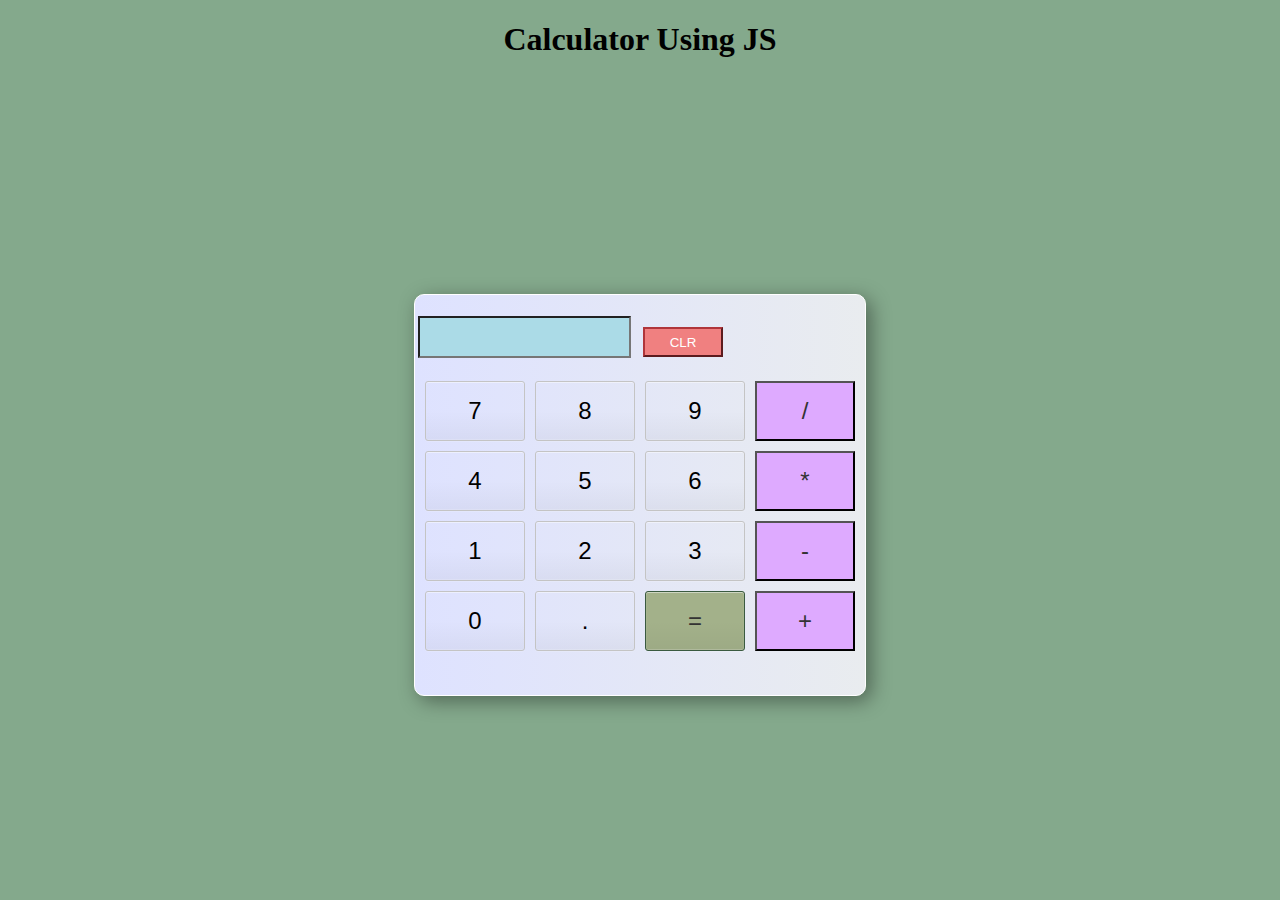
<file: Calculator Using html,css and js/index.html>
<!DOCTYPE html>
<html lang="en" dir="ltr">
  <head>
    <meta charset="utf-8">
    <title>Calculator</title>
    <link href="style.css" rel="stylesheet">
    <script src="script.js" defer></script>
  </head>
  <body>

    <h1 style="text-align:center">Calculator Using JS</h1>

    <div class="container">

    <br>

    <table>

        <tr>

            <td colspan="3"><input type='text' id='result' class ='screen' style="text-align: right;"></td>

            <td>

                <input type='button' value = 'CLR' onclick="clearScreen()" class="clear"/>

            </td>

        </tr>

    </table>

    <div class="keys">

    <input type="button" value="7" class="button" onClick="display('7')"></input>

    <input type="button" value="8" class="button " onClick="display('8')"></input>

    <input type="button" value="9" class="button" onClick="display('9')"></input>

    <input type="button" value="/" class="operator" onClick="display('/')"></input>

    <input type="button" value="4" class="button" onClick="display('4')"></input>

    <input type="button" value="5" class="button" onClick="display('5')"></input>

    <input type="button" value="6" class="button" onClick="display('6')"></input>

    <input type="button" value="*" class="operator" onClick="display('*')"></input>

    <input type="button" value="1" class="button" onClick="display('1')"></input>

    <input type="button" value="2" class="button" onClick="display('2')"></input>

    <input type="button" value="3" class="button" onClick="display('3')"></input>

    <input type="button" value="-" class="operator" onClick="display('-')"></input>

    <input type="button" value="0" class="button" onClick="display('0')"></input>

    <input type="button" value="." class="button" onClick="display('.')"></input>

    <input type="button" value= "=" class="button equal-sign" onClick="solve()"></input>

    <input type="button" value="+" class="operator" onClick="display('+')"></input>

</div> 

</div>

</body>
</html>
</file>
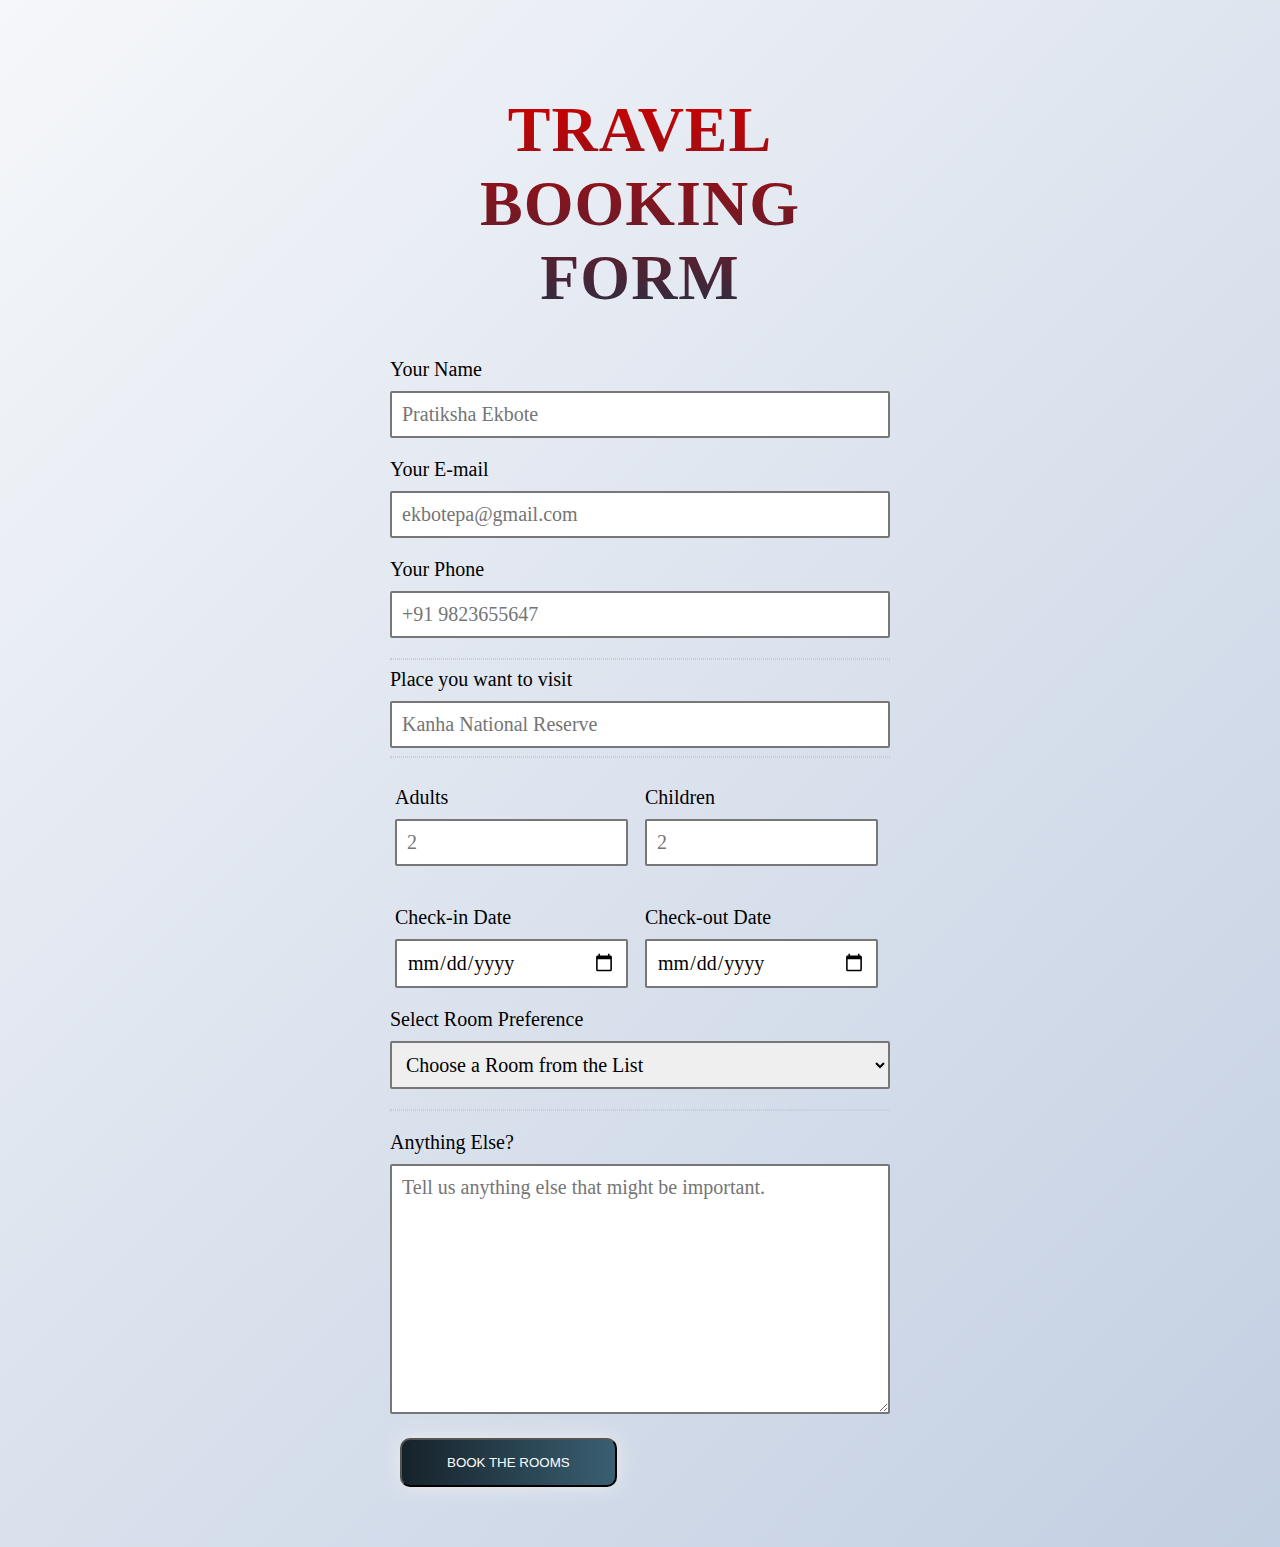
<file: Madhya Pradesh Tourism Website/bookings.html>
<!DOCTYPE html>
<html lang="en">
<head>
    <title>TRAVEL BOOKINGS</title>
    <link rel="stylesheet" href="bstyle.css">
</head>
<body style="font-family: 'Lato';">
    <h1>TRAVEL BOOKING FORM</h1>
    <div class="elem-group">
        <label for="name">Your Name</label>
        <input type="text" id="name" name="visitor_name" placeholder="Pratiksha Ekbote" pattern=[A-Z\sa-z]{3,20} required>
      </div>
      <div class="elem-group">
        <label for="email">Your E-mail</label>
        <input type="email" id="email" name="visitor_email" placeholder="ekbotepa@gmail.com" required>
      </div>
      <div class="elem-group">
        <label for="phone">Your Phone</label>
        <input type="tel" id="phone" name="visitor_phone" placeholder="+91 9823655647" pattern=(\d{3})-?\s?(\d{3})-?\s?(\d{4}) required>
      </div>
      <hr>
      <label for="place">Place you want to visit</label>
        <input type="text" id="place" name="place_ame" placeholder="Kanha National Reserve" pattern=[A-Z\sa-z]{3,20} required>
      </div>
      <hr>
      <div class="elem-group inlined">
        <label for="adult">Adults</label>
        <input type="number" id="adult" name="total_adults" placeholder="2" min="1" required>
      </div>
      <div class="elem-group inlined">
        <label for="child">Children</label>
        <input type="number" id="child" name="total_children" placeholder="2" min="0" required>
      </div>
      <div class="elem-group inlined">
        <label for="checkin-date">Check-in Date</label>
        <input type="date" id="checkin-date" name="checkin" required>
      </div>
      <div class="elem-group inlined">
        <label for="checkout-date">Check-out Date</label>
        <input type="date" id="checkout-date" name="checkout" required>
      </div>
      <div class="elem-group">
        <label for="room-selection">Select Room Preference</label>
        <select id="room-selection" name="room_preference" required>
            <option value="">Choose a Room from the List</option>
            <option value="connecting">Room for 2</option>
            <option value="adjoining">Room for 4</option>
            <option value="adjacent">Room for 6</option>
        </select>
      </div>
      <hr>
      <div class="elem-group">
        <label for="message">Anything Else?</label>
        <textarea id="message" name="visitor_message" placeholder="Tell us anything else that might be important." required></textarea>
      </div>
      <button type="submit">Book The Rooms</button>
    </form>
</body>
</html>
</file>
<file: Calculator Using html,css and js/style.css>
body{
  background-color: #84a98c;
}

.container {

  border: 1px solid white;

  box-shadow: 5px 5px 20px 0px rgba(0,0,0,0.4);

  border-radius: 10px;

  position: absolute;

  top: 55%;

  left: 50%;

  transform: translate(-50%, -50%);

  width: 450px;

  height: 400px;

  background-image: linear-gradient(to right, #dee2ff, #e9ecef);

}

.keys {

  display: grid;

  grid-template-columns: repeat(4, 1fr);

  grid-gap: 10px;

  padding: 10px;

  margin:auto;

}

.button {

  height: 60px;

  padding: 5px;

  background-color: #fff;

  border-radius: 3px;

  border: 1px solid #c4c4c4;

  background-color: transparent;

  font-size: 24px;

  color: black;

  background-image: linear-gradient(to bottom, transparent, transparent 50%, rgba(0,0,0,.04));

  box-shadow: inset 0 0 0 1px rgba(255,255,255,.05), inset 0 1px 0 0 rgba(255,255,255,.45), inset 0 -1px 0 0 rgba(255,255,255,.15), 0 1px 0 0 rgba(255,255,255,.15);

}

.button:hover {

  background-color: #6c757d;

  color: white;

}

.operator {

  color: #333;

  background-color: #deaaff;

  font-size: 24px;


}
.operator:hover {

  background-color: #6c757d;

  color: white;
}

.clear {

  background-color: #f08080;

  border-color: #b0353a;

  color: #fff;

  width: 80px;

  height: 30px;  

}

.clear:hover {

  background-color: #f72585;

  color: black;

  border-color: black;

}

.equal-sign {

  background-color: #a3b18a;

  border-color: #3a5a40;

  color: #333;

}

.equal-sign:hover {

  background-color: #4e9ed4;

}

.screen{

  background-color:rgb(171, 219, 231);

  justify-content: left;

  color: black;

  font-size: medium;

  width: 50%;

  height: 30%;

  cursor: default;

  padding: 10px; 

  padding-left: 40%;

  margin: auto;

  margin-bottom: 10px;

}
</file>
<file: Madhya Pradesh Tourism Website/bstyle.css>
body {
    width: 500px;
    margin: 0 auto;
    padding: 50px;
    background-image: linear-gradient(135deg, #f5f7fa 0%, #c3cfe2 100%);

  }
  
  div.elem-group {
    margin: 20px 0;
  }
  
  div.elem-group.inlined {
    width: 49%;
    display: inline-block;
    float: left;
    margin-left: 1%;
  }
  
  label {
    display: block;
    font-family: 'Nanum Gothic';
    padding-bottom: 10px;
    font-size: 1.25em;
  }
  
  input, select, textarea {
    border-radius: 2px;
    border: 2px solid #777;
    box-sizing: border-box;
    font-size: 1.25em;
    font-family: 'Nanum Gothic';
    width: 100%;
    padding: 10px;
  }
  
  div.elem-group.inlined input {
    width: 95%;
    display: inline-block;
  }
  
  textarea {
    height: 250px;
  }
  
  hr {
    border: 1px dotted #ccc;
  }
  
    button {
        background-image: linear-gradient(to right, #16222A 0%, #3A6073  51%, #16222A  100%);
        margin: 10px;
        padding: 15px 45px;
        text-align: center;
        text-transform: uppercase;
        transition: 0.5s;
        background-size: 200% auto;
        color: white;            
        box-shadow: 0 0 20px #eee;
        border-radius: 10px;
        display: block;
      }

      button:hover {
        background-position: right center; /* change the direction of the change here */
        color: #fff;
        text-decoration: none;
      }
     
  
  button:hover {
    border: 2px solid black;
  }
   h1 {
    font-family: 'Space Grotesk';
    letter-spacing: 1px;
    text-align: center;
    font-size: 64px;
   background: -webkit-linear-gradient(90deg,#2b2d42, #d00000);
   -webkit-background-clip: text;
   -webkit-text-fill-color: transparent;
  }
</file>
